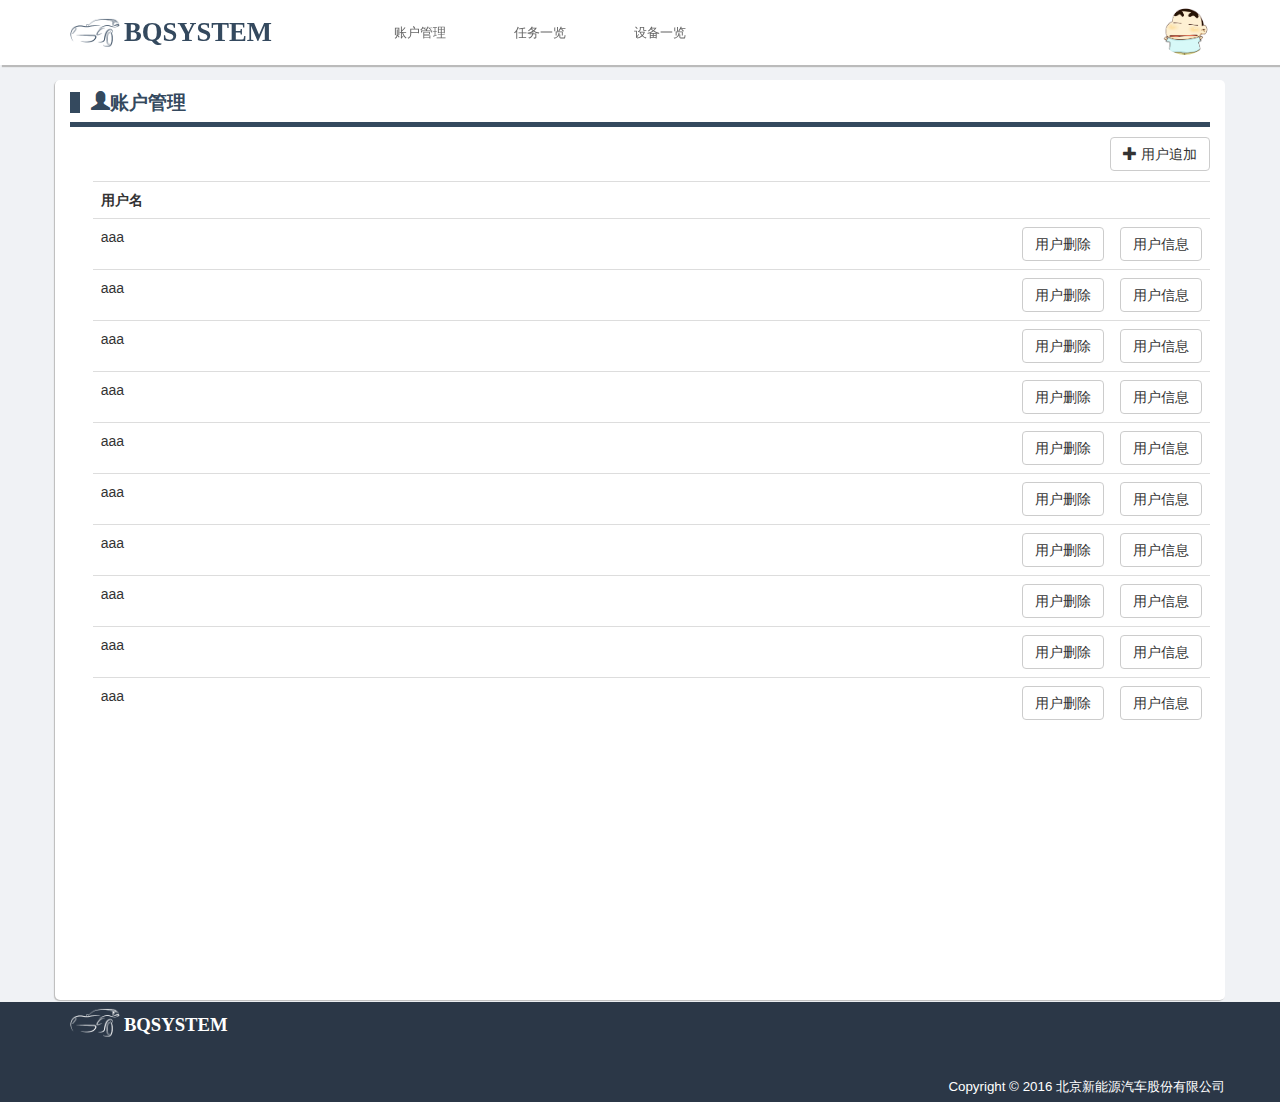
<file: WebContent/html/index.html>
<!DOCTYPE html>
<html>
<head>
<meta charset="UTF-8">
<title>TEST</title>
<!-- Loading Bootstrap -->
<link href="../css/bootstrap.min.css" rel="stylesheet">
<!-- Loading index-->
<link href="../css/index.css" rel="stylesheet">
<link href="../css/usermanage.css" rel="stylesheet">
<!-- Loading logo-->
<link rel="shortcut icon" href="../imgs/icons/favicon.ico">
</head>
<body>
	<header>
		<div class="css-header">
			<div class="container">
				<div class="row">
					<div class="css-headercon col-md-12">
						<div class="css-logos">
							<span class="css-logoImgs"><img class="css-logoImg"
								src="../imgs/icons/logo1.png" /> </span> <span class="css-logoName">BQSYSTEM</span>
						</div>
						<div class="css-titleslist">
							<ul>
								<li class="css-titles">账户管理</li>
								<li class="css-titles">任务一览</li>
								<li class="css-titles">设备一览</li>
							</ul>
						</div>
						<!-- <div class="css-titleslist">
							<ul></ul>
							<div class="css-titles">账户管理</div>
							<div class="css-titles">任务一览</div>
							<div class="css-titles">设备一览</div>
						
					</div> -->




						<div class="css-user">
							<div class="btn-group ">
								<div class="  " data-toggle="dropdown">
									<img class="css-headerimg" src="../imgs/header.jpg" />
								</div>
								<ul class="dropdown-menu dropdown-menu-right" role="menu">
									<li><a href="#"><span class="glyphicon glyphicon-user">&nbsp;</span>我的资料</a></li>
									<li><a href="#"><span class="glyphicon glyphicon-tags">&nbsp;</span>我的任务</a></li>
									<li class="divider"></li>
									<li><a href="#"><span
											class="glyphicon glyphicon-log-out">&nbsp;</span>退出登录</a></li>
								</ul>
							</div>
						</div>
						<div class="css-clear"></div>
					</div>
				</div>
			</div>
		</div>
	</header>
	<div class="css-body container">
		<div class="">
			<div class="row">
				<div class="col-md-12 css-bodymain">
					<div>

						<div class="css-bodyheader">
							<div class="css-bodytitle">
								<span class="css-bodytitleleft">&nbsp;&nbsp;</span> <span
									class="css-bodytitlename js-titlename">&nbsp;<span
									class="fui-calendar"></span><span
									class="glyphicon glyphicon-user"></span>账户管理
								</span>
							</div>
							<div class="css-bodytitlebottom"></div>
						</div>
						<div class="css-bodymain">
							<div class="css-useradd">
								<div class="btn btn-default" data-toggle="modal"
									data-target="#addUser">
									<span class="glyphicon glyphicon-plus"></span>&nbsp;用户追加
								</div>
							</div>
							<div class="css-tabletext">
								<table class="table table-hover css-usertable">
									<tr class="css-usertbaleheader">
										<th class="css-username">用户名</th>
										<th class="css-userdeletebtn"></th>
										<th class="css-usermdbtn"></th>
									</tr>
									<tr class="css-usertbalebody">
										<td>aaa</td>
										<td><div class="btn btn-default">用户删除</div></td>
										<td><div class="btn btn-default">用户信息</div></td>
									</tr>
									<tr class="css-usertbalebody">
										<td>aaa</td>
										<td><div class="btn btn-default">用户删除</div></td>
										<td><div class="btn btn-default">用户信息</div></td>
									</tr>
									<tr class="css-usertbalebody">
										<td>aaa</td>
										<td><div class="btn btn-default">用户删除</div></td>
										<td><div class="btn btn-default">用户信息</div></td>
									</tr>
									<tr class="css-usertbalebody">
										<td>aaa</td>
										<td><div class="btn btn-default">用户删除</div></td>
										<td><div class="btn btn-default">用户信息</div></td>
									</tr>
									<tr class="css-usertbalebody">
										<td>aaa</td>
										<td><div class="btn btn-default">用户删除</div></td>
										<td><div class="btn btn-default">用户信息</div></td>
									</tr>
									<tr class="css-usertbalebody">
										<td>aaa</td>
										<td><div class="btn btn-default">用户删除</div></td>
										<td><div class="btn btn-default">用户信息</div></td>
									</tr>
									<tr class="css-usertbalebody">
										<td>aaa</td>
										<td><div class="btn btn-default">用户删除</div></td>
										<td><div class="btn btn-default">用户信息</div></td>
									</tr>
									<tr class="css-usertbalebody">
										<td>aaa</td>
										<td><div class="btn btn-default">用户删除</div></td>
										<td><div class="btn btn-default">用户信息</div></td>
									</tr>
									<tr class="css-usertbalebody">
										<td>aaa</td>
										<td><div class="btn btn-default">用户删除</div></td>
										<td><div class="btn btn-default">用户信息</div></td>
									</tr>
									<tr class="css-usertbalebody">
										<td>aaa</td>
										<td><div class="btn btn-default">用户删除</div></td>
										<td><div class="btn btn-default">用户信息</div></td>
									</tr>



								</table>
							</div>

						</div>

					</div>
					<div></div>
				</div>
			</div>
		</div>
	</div>
	<footer>
		<div class="css-footer">
			<div class="container">
				<div class="row">
					<div class="col-md-4 css-footerleft">
						<span class="css-logoImgs"><img class="css-logoImg"
							src="../imgs/icons/logo2.png" /> </span> <span
							class="css-footerlogoName">BQSYSTEM</span>
					</div>
					<div class="col-md-8 css-footerright">Copyright © 2016
						北京新能源汽车股份有限公司</div>
				</div>
			</div>
		</div>
	</footer>
	<!-- modal -->


	<!-- Modal 1-->
	<div class="modal fade" id="addUser" tabindex="-1" role="dialog"
		aria-labelledby="myModalLabel">
		<div class="modal-dialog" role="document">
			<div class="modal-content">
				<div class="modal-header">
					<button type="button" class="close" data-dismiss="modal"
						aria-label="Close">
						<span aria-hidden="true">&times;</span>
					</button>
					<h4 class="modal-title" id="myModalLabel">用户追加</h4>
				</div>
				<div class="modal-body">

					<ul class="list-group css-infoKeyIn">
						<li class="list-group-item"><span class="ScheduleName">用户名:</span><input
							type="text" placeholder="请输入用户名"
							class="form-control  css-ScheduleInput js-ScheduleName" /></li>

						<!-- <li class="list-group-item">扩展</li> -->
					</ul>

				</div>
				<div class="modal-footer">
					<button type="button" class="btn btn-default" data-dismiss="modal">取消</button>
					<button type="button" class="btn btn-primary js-addSchedule">保存</button>
				</div>
			</div>
		</div>
	</div>
	<!-- end of modal1 -->
	<script src="../js/jquery.js"></script>
	<script src="../js/bootstrap.min.js"></script>
	<script src="../js/jqPaginator.min.js"></script>
	<script src="../js/index.js"></script>
</body>
</html>
</file>
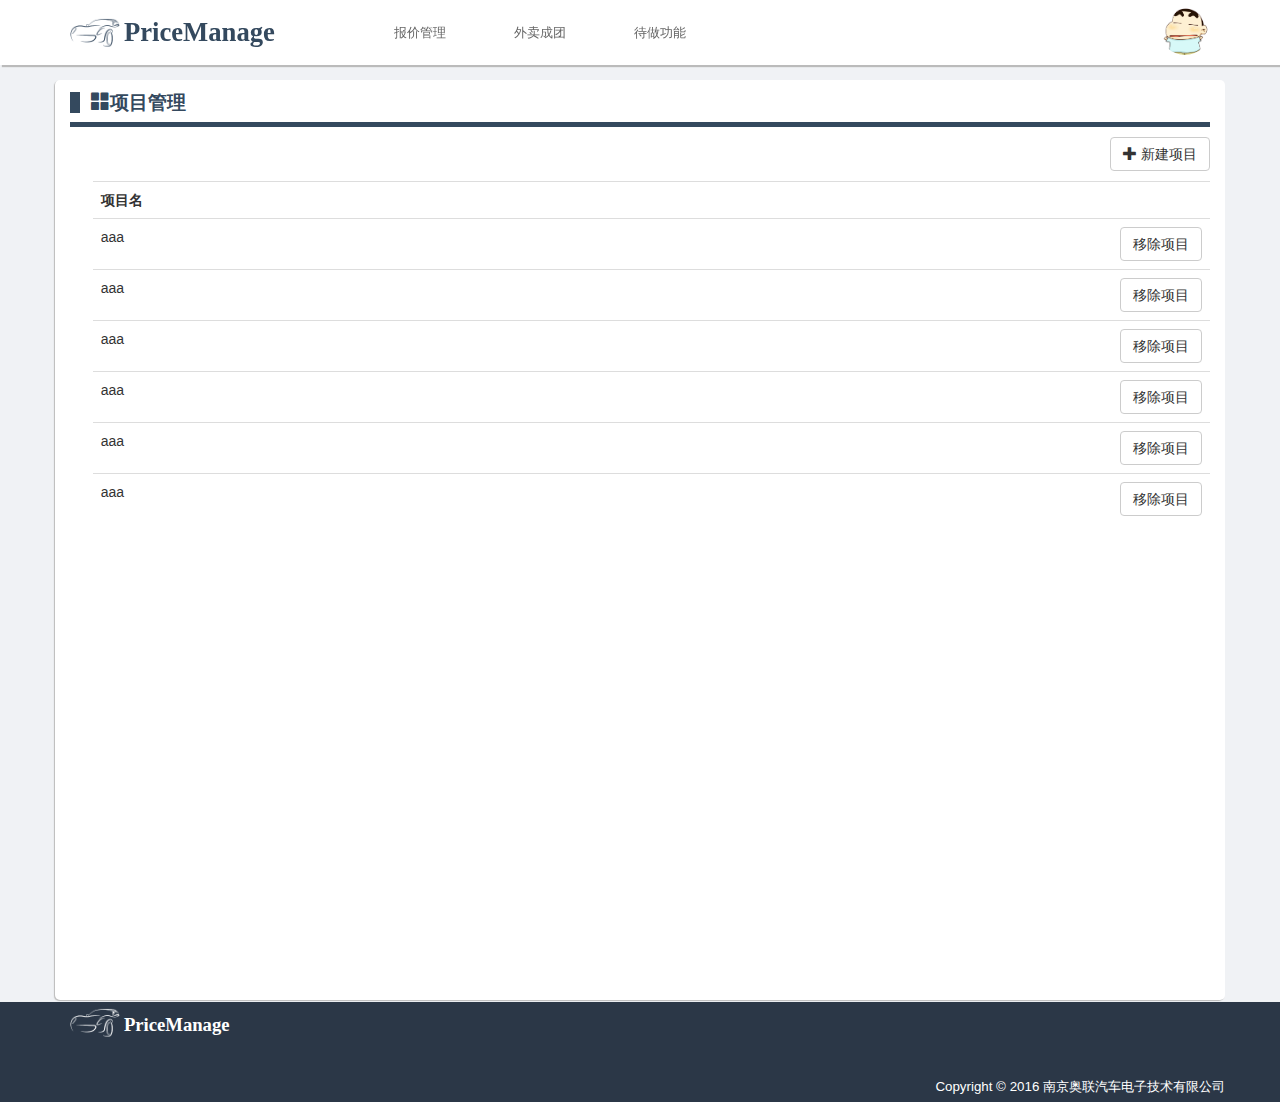
<file: WebContent/html/home.html>
<!DOCTYPE html>
<html>
<head>
<meta charset="UTF-8">
<title>PriceManage</title>
<!-- Loading Bootstrap -->
<link href="../css/bootstrap.min.css" rel="stylesheet">
<!-- Loading index-->
<link href="../css/index.css" rel="stylesheet">
<link href="../css/home.css" rel="stylesheet">
<!-- Loading logo-->
<link rel="shortcut icon" href="../imgs/icons/favicon.ico">
</head>
<body>
	<header>
		<div class="css-header">
			<div class="container">
				<div class="row">
					<div class="css-headercon col-md-12">
						<div class="css-logos">
							<span class="css-logoImgs"><img class="css-logoImg"
								src="../imgs/icons/logo1.png" /> </span> <span class="css-logoName">PriceManage</span>
						</div>
						<div class="css-titleslist">
							<ul>
								<li class="css-titles">报价管理</li>
								<li class="css-titles">外卖成团</li>
								<li class="css-titles">待做功能</li>
							</ul>
						</div>


						<div class="css-user">
							<div class="btn-group ">
								<div class="  " data-toggle="dropdown">
									<img class="css-headerimg" src="../imgs/header.jpg" />
								</div>
								<ul class="dropdown-menu dropdown-menu-right" role="menu">
									<li><a href="#"><span class="glyphicon glyphicon-user">&nbsp;</span>我的资料</a></li>
									<li><a href="#"><span class="glyphicon glyphicon-tags">&nbsp;</span>我的任务</a></li>
									<li class="divider"></li>
									<li><a href="#"><span
											class="glyphicon glyphicon-log-out">&nbsp;</span>退出登录</a></li>
								</ul>
							</div>
						</div>
						<div class="css-clear"></div>
					</div>
				</div>
			</div>
		</div>
	</header>
	<div class="css-body container">
		<div class="">
			<div class="row">
				<div class="col-md-12 css-bodymain">
					<div>

						<div class="css-bodyheader">
							<div class="css-bodytitle">
								<span class="css-bodytitleleft">&nbsp;&nbsp;</span> <span
									class="css-bodytitlename js-titlename">&nbsp;<span
									class="fui-calendar"></span><span
									class="glyphicon glyphicon-th-large"></span>项目管理
								</span>
							</div>
							<div class="css-bodytitlebottom"></div>
						</div>
						<div class="css-bodymain">
							<div class="css-projectadd">
								<div class="btn btn-default" data-toggle="modal"
									data-target="#addProject">
									<span class="glyphicon glyphicon-plus"></span>&nbsp;新建项目
								</div>
							</div>

							<div class="css-tabletext">
								<table class="table table-hover css-projecttable">
									<tr class="css-projecttbaleheader">
										<th class="css-projectname">项目名</th>
										<th class="css-projectdeletebtn"></th>
									</tr>
									<tr class="css-usertbalebody">
										<td>aaa</td>
										<td><div class="btn btn-default">移除项目</div></td>
										
									</tr>
									<tr class="css-usertbalebody">
										<td>aaa</td>
										<td><div class="btn btn-default">移除项目</div></td>
										
									</tr>
									<tr class="css-usertbalebody">
										<td>aaa</td>
										<td><div class="btn btn-default">移除项目</div></td>
									
									</tr>
									<tr class="css-usertbalebody">
										<td>aaa</td>
										<td><div class="btn btn-default">移除项目</div></td>
										
									</tr>
									<tr class="css-usertbalebody">
										<td>aaa</td>
										<td><div class="btn btn-default">移除项目</div></td>
									</tr>
									<tr class="css-usertbalebody">
										<td>aaa</td>
										<td><div class="btn btn-default">移除项目</div></td>
									</tr>
				
								</table>
							</div>


						</div>

					</div>
					<div></div>
				</div>
			</div>
		</div>
	</div>
	<footer>
		<div class="css-footer">
			<div class="container">
				<div class="row">
					<div class="col-md-4 css-footerleft">
						<span class="css-logoImgs"><img class="css-logoImg"
							src="../imgs/icons/logo2.png" /> </span> <span
							class="css-footerlogoName">PriceManage</span>
					</div>
					<div class="col-md-8 css-footerright">Copyright © 2016
						南京奥联汽车电子技术有限公司</div>
				</div>
			</div>
		</div>
	</footer>


	<script src="../js/jquery.js"></script>
	<script src="../js/bootstrap.min.js"></script>
	<script src="../js/jqPaginator.min.js"></script>
	<script src="../js/home.js"></script>
</body>
</html>
</file>
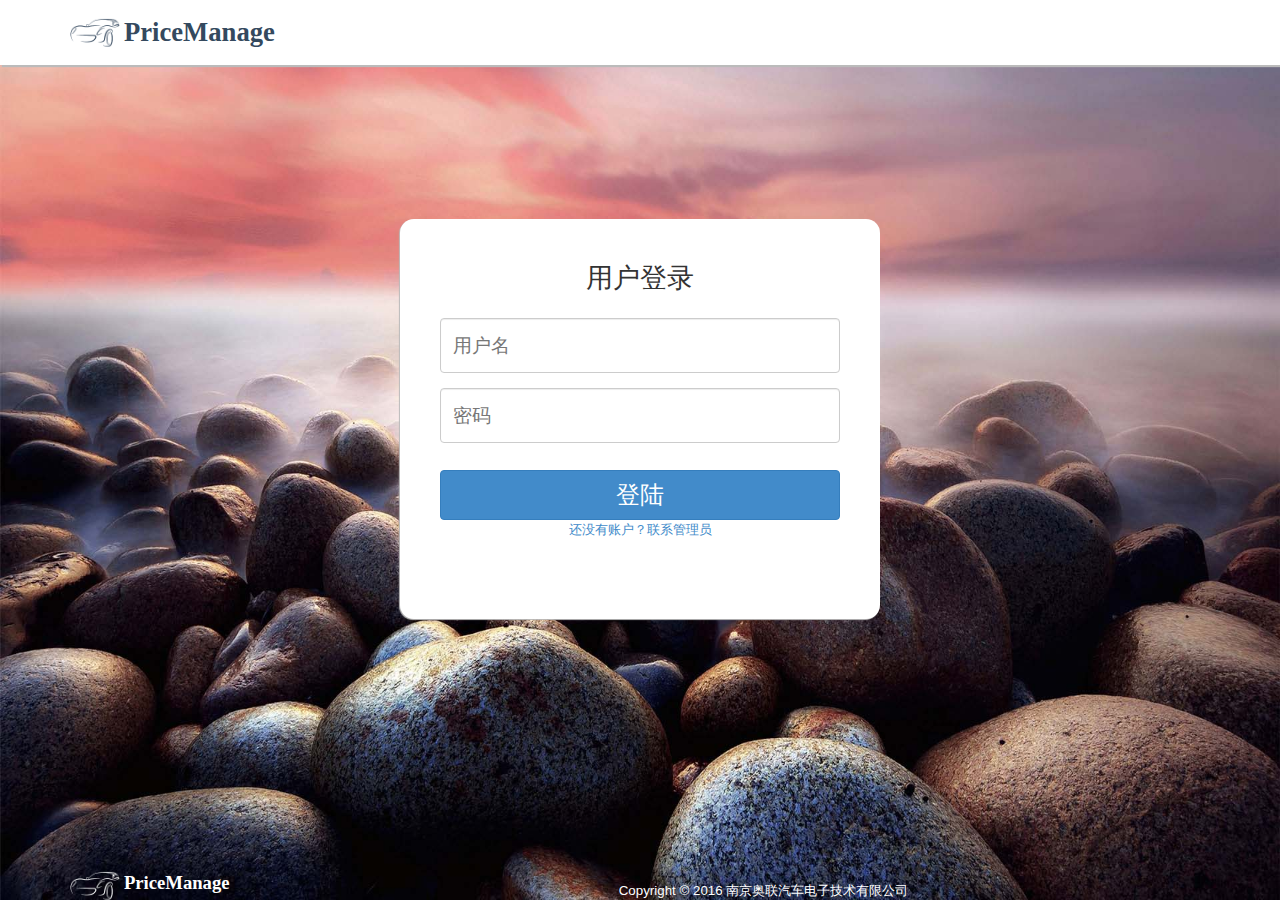
<file: WebContent/html/login.html>
<!DOCTYPE html>
<html>
<head>
<meta charset="UTF-8">
<title>PriceManage</title>
<!-- Loading Bootstrap -->
<link href="../css/bootstrap.min.css" rel="stylesheet">
<!-- Loading index-->
<link href="../css/login.css" rel="stylesheet">
<!-- Loading logo-->
<link rel="shortcut icon" href="../imgs/icons/favicon.ico">
</head>
<body>
	<header>
		<div class="css-header">
			<div class="container">
				<div class="row">
					<div class="css-headercon col-md-12">
						<div class="css-logos">
							<span class="css-logoImgs"><img class="css-logoImg"
								src="../imgs/icons/logo1.png" /> </span> <span class="css-logoName">PriceManage</span>
						</div>

						<div class="css-clear"></div>
					</div>
				</div>
			</div>
		</div>
	</header>
	<div class="css-body">

		<div class="css-logintest">
			<div class="css-logintitle">用户登录</div>

			<div class="css-userinputs">
				<input type="text" placeholder="用户名"
					class="form-control  css-userInforInput js-userName" />
			</div>
			<div>
				<input type="password" placeholder="密码"
					class="form-control  css-userInforInput js-userPassword" />
			</div>

			<div class="css-userOper">
			
			</div>
			<div class="css-loginBtnspan">
			<button type="button" class="btn btn-primary css-loginBtn">登陆</button>
			</div>
			<div class="css-register"><a href="index.html">还没有账户？联系管理员</a></div>



		</div>



	</div>
	 <footer>
		<div class="css-footer">
			<div class="container">
				<div class="row">
					<div class="col-md-4 css-footerleft">
						<span class="css-logoImgs"><img class="css-logoImg"
							src="../imgs/icons/logo2.png" /> </span> <span
							class="css-footerlogoName">PriceManage</span>
					</div>
					<div class="col-md-8 css-footerright">Copyright © 2016
						南京奥联汽车电子技术有限公司</div>
				</div>
			</div>
		</div>
	</footer>
	<script src="../js/jquery.js"></script>
	<script src="../js/bootstrap.min.js"></script>
	<script src="../js/jqPaginator.min.js"></script>
	<script src="../js/login.js"></script>
</body>
</html>
</file>
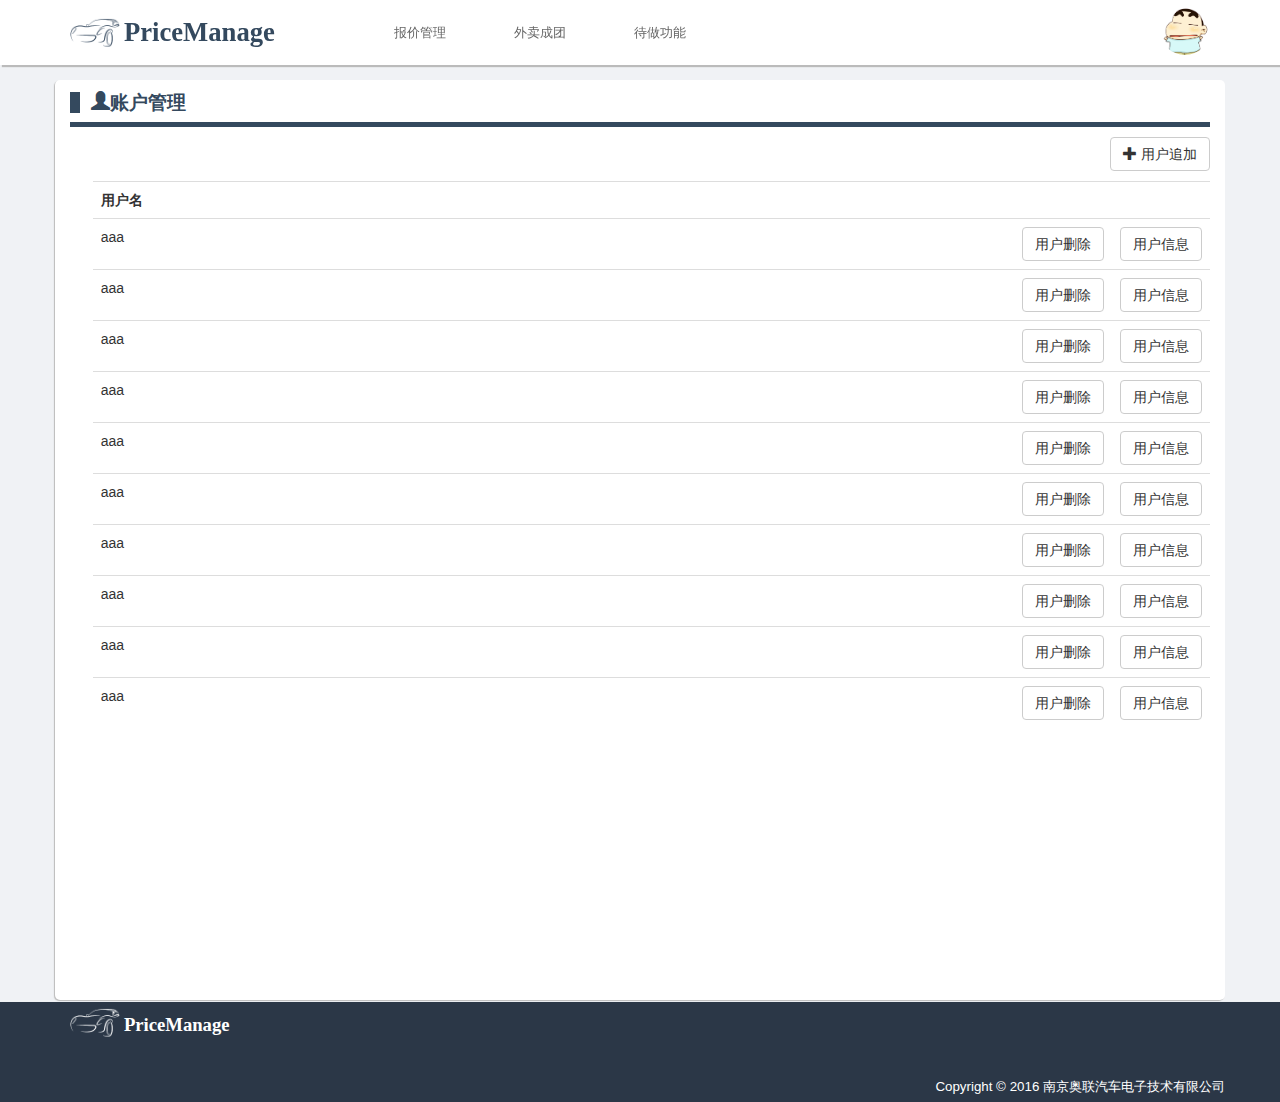
<file: WebContent/html/UserManage.html>
<!DOCTYPE html>
<html>
<head>
<meta charset="UTF-8">
<title>PriceManage</title>
<!-- Loading Bootstrap -->
<link href="../css/bootstrap.min.css" rel="stylesheet">
<!-- Loading index-->
<link href="../css/index.css" rel="stylesheet">
<link href="../css/usermanage.css" rel="stylesheet">
<!-- Loading logo-->
<link rel="shortcut icon" href="../imgs/icons/favicon.ico">
</head>
<body>
	<header>
		<div class="css-header">
			<div class="container">
				<div class="row">
					<div class="css-headercon col-md-12">
						<div class="css-logos">
							<span class="css-logoImgs"><img class="css-logoImg"
								src="../imgs/icons/logo1.png" /> </span> <span class="css-logoName">PriceManage</span>
						</div>
						<div class="css-titleslist">
							<ul>
								<li class="css-titles">报价管理</li>
								<li class="css-titles">外卖成团</li>
								<li class="css-titles">待做功能</li>
							</ul>
						</div>


						<div class="css-user">
							<div class="btn-group ">
								<div class="  " data-toggle="dropdown">
									<img class="css-headerimg" src="../imgs/header.jpg" />
								</div>
								<ul class="dropdown-menu dropdown-menu-right" role="menu">
									<li><a href="#"><span class="glyphicon glyphicon-user">&nbsp;</span>我的资料</a></li>
									<li><a href="#"><span class="glyphicon glyphicon-tags">&nbsp;</span>我的任务</a></li>
									<li class="divider"></li>
									<li><a href="#"><span
											class="glyphicon glyphicon-log-out">&nbsp;</span>退出登录</a></li>
								</ul>
							</div>
						</div>
						<div class="css-clear"></div>
					</div>
				</div>
			</div>
		</div>
	</header>
	<div class="css-body container">
		<div class="">
			<div class="row">
				<div class="col-md-12 css-bodymain">
					<div>

						<div class="css-bodyheader">
							<div class="css-bodytitle">
								<span class="css-bodytitleleft">&nbsp;&nbsp;</span> <span
									class="css-bodytitlename js-titlename">&nbsp;<span
									class="fui-calendar"></span><span
									class="glyphicon glyphicon-user"></span>账户管理
								</span>
							</div>
							<div class="css-bodytitlebottom"></div>
						</div>
						<div class="css-bodymain">
							<div class="css-useradd">
								<div class="btn btn-default" data-toggle="modal"
									data-target="#addUser">
									<span class="glyphicon glyphicon-plus"></span>&nbsp;用户追加
								</div>
							</div>
							<div class="css-tabletext">
								<table class="table table-hover css-usertable">
									<tr class="css-usertbaleheader">
										<th class="css-username">用户名</th>
										<th class="css-userdeletebtn"></th>
										<th class="css-usermdbtn"></th>
									</tr>
									<tr class="css-usertbalebody">
										<td>aaa</td>
										<td><div class="btn btn-default">用户删除</div></td>
										<td><div class="btn btn-default">用户信息</div></td>
									</tr>
									<tr class="css-usertbalebody">
										<td>aaa</td>
										<td><div class="btn btn-default">用户删除</div></td>
										<td><div class="btn btn-default">用户信息</div></td>
									</tr>
									<tr class="css-usertbalebody">
										<td>aaa</td>
										<td><div class="btn btn-default">用户删除</div></td>
										<td><div class="btn btn-default">用户信息</div></td>
									</tr>
									<tr class="css-usertbalebody">
										<td>aaa</td>
										<td><div class="btn btn-default">用户删除</div></td>
										<td><div class="btn btn-default">用户信息</div></td>
									</tr>
									<tr class="css-usertbalebody">
										<td>aaa</td>
										<td><div class="btn btn-default">用户删除</div></td>
										<td><div class="btn btn-default">用户信息</div></td>
									</tr>
									<tr class="css-usertbalebody">
										<td>aaa</td>
										<td><div class="btn btn-default">用户删除</div></td>
										<td><div class="btn btn-default">用户信息</div></td>
									</tr>
									<tr class="css-usertbalebody">
										<td>aaa</td>
										<td><div class="btn btn-default">用户删除</div></td>
										<td><div class="btn btn-default">用户信息</div></td>
									</tr>
									<tr class="css-usertbalebody">
										<td>aaa</td>
										<td><div class="btn btn-default">用户删除</div></td>
										<td><div class="btn btn-default">用户信息</div></td>
									</tr>
									<tr class="css-usertbalebody">
										<td>aaa</td>
										<td><div class="btn btn-default">用户删除</div></td>
										<td><div class="btn btn-default">用户信息</div></td>
									</tr>
									<tr class="css-usertbalebody">
										<td>aaa</td>
										<td><div class="btn btn-default">用户删除</div></td>
										<td><div class="btn btn-default">用户信息</div></td>
									</tr>



								</table>
							</div>

						</div>

					</div>
					<div></div>
				</div>
			</div>
		</div>
	</div>
	<footer>
		<div class="css-footer">
			<div class="container">
				<div class="row">
					<div class="col-md-4 css-footerleft">
						<span class="css-logoImgs"><img class="css-logoImg"
							src="../imgs/icons/logo2.png" /> </span> <span
							class="css-footerlogoName">PriceManage</span>
					</div>
					<div class="col-md-8 css-footerright">Copyright © 2016
						南京奥联汽车电子技术有限公司</div>
				</div>
			</div>
		</div>
	</footer>
	<!-- modal -->


	<!-- Modal 1-->
	<div class="modal fade" id="addUser" tabindex="-1" role="dialog"
		aria-labelledby="myModalLabel">
		<div class="modal-dialog" role="document">
			<div class="modal-content">
				<div class="modal-header">
					<button type="button" class="close" data-dismiss="modal"
						aria-label="Close">
						<span aria-hidden="true">&times;</span>
					</button>
					<h4 class="modal-title" id="myModalLabel">用户追加</h4>
				</div>
				<div class="modal-body">

					<ul class="list-group css-infoKeyIn">
						<li class="list-group-item"><span class="ScheduleName">用户名:</span><input
							type="text" placeholder="请输入用户名"
							class="form-control  css-ScheduleInput js-ScheduleName" /></li>

						<!-- <li class="list-group-item">扩展</li> -->
					</ul>

				</div>
				<div class="modal-footer">
					<button type="button" class="btn btn-default" data-dismiss="modal">取消</button>
					<button type="button" class="btn btn-primary js-addSchedule">保存</button>
				</div>
			</div>
		</div>
	</div>
	<!-- end of modal1 -->
	<script src="../js/jquery.js"></script>
	<script src="../js/bootstrap.min.js"></script>
	<script src="../js/jqPaginator.min.js"></script>
	<script src="../js/index.js"></script>
</body>
</html>
</file>
<file: WebContent/css/index.css>
@CHARSET "UTF-8";

@media screen and (max-width:700px) {
	.css-titleslist {
		display: none;
	}
	.css-user {
		display: none;
	}
}

body {
	background-color: #F0F2F5;
}
/*start of header  */
.css-header {
	width: 100%;
	background-color: #ffffff;
	position: fixed;
	z-index: 999;
	height: 65px;
	box-shadow: 2px 2px 1px #bbbbbb;
}

.css-headercon {
	
}

.css-logos {
	position: relative;
	float: left;
	padding-left: 0px;
	height: 65px;
	padding-top: 8px;
	width: 250px;
}

.css-logo {
	
}

.css-logoImg {
	height: 29px;
	width: 50px;
}

.css-logoName {
	position: relative;
	top: 5px;
	font-family: cursive;
	color: #34495E;
	font-weight: 800;
	font-size: 20pt;
	font-family: cursive;
}

.css-titleslist {
	float: left;
	overflow: hidden;
}

.css-titles {
	position: relative;
	line-height: 65px;
	text-align: center;
	font-size: 10pt;
	font-weight: 500;
	height: 65px;
	font-family:  "微软雅黑", sans-serif,
		"Segoe UI Emoji", "Segoe UI Symbol";
	/* width: 100px; */
	color: #666666;
	cursor: pointer;
	overflow: hidden;
	float: left;
	min-width: 120px;
}

.css-titles:hover {
	color: #ffffff;
	background-color: #34495E;
}

.css-user {
	position: relative;
	float: right;
	top: 5px;
	text-align: right;
	padding-right: 0px;
	right: 0px;
	cursor: pointer;
}

.css-clear {
	clear: both;
}

.css-headerimg {
	width: 50px;
	height: 50px;
	border-radius: 50px;
}

.css-headerimg:HOVER {
	
}
/*end of header  */

/*start of body  */
.css-body {
	position: relative;
	top: 80px;
	background-color: #ffffff;
	border-radius: 5px;
	box-shadow: -1px 1px 1px #bbbbbb;
	min-height: 920px;
}
/*start of bodyheader  */
.css-bodyheader {
	position: relative;
	padding-top: 10px;
	color: #34495E;
	font-weight: 800;
	font-size: 14pt;
}

.css-bodytitleleft {
	background: #34495E;
	width: 10px;
}

.css-bodytitlebottom {
	position: relative;
	top: 5px;
	width: 100%;
	height: 5px;
	background: #34495E;
	width: 100%;
}

/*start of footer  */
.css-footer {
	/* position: relative; */
	position: relative;
	top: 82px;
	bottom: 0px;
	width: 100%;
	background-color: #2B3747;
	height: 100px;
	color: #ffffff;
}

.css-footerleft {
	position: relative;
	top: 5px;
}

.css-footerlogoName {
	position: relative;
	top: 5px;
	font-family: cursive;
	color: #ffffff;
	font-weight: 800;
	font-size: 14pt;
	font-family: cursive;
}

.css-footerright {
	position: relative;
	text-align: right;
	padding-right: 0px;
	top: 75px;
	font-size: 10pt;
}
</file>
<file: WebContent/css/usermanage.css>
@CHARSET "UTF-8";

.css-useradd{
	position: relative;;
	top:15px;
	padding-right: 0px;
	text-align: right;
}
.css-tabletext{
	position: relative;;
	left:2%;
	width:98%;
	top:25px;
}
.table th, .table td { 

}
.css-username{
	text-align: left;
}
.css-userdeletebtn,.css-usermdbtn{
	width: 50px;
}
</file>
<file: WebContent/css/home.css>
@CHARSET "UTF-8";
.css-projectadd{
	position: relative;;
	top:15px;
	padding-right: 0px;
	text-align: right;
}
.css-tabletext{
	position: relative;;
	left:2%;
	width:98%;
	top:25px;
}
.css-projectname{
	text-align: left;
}
.css-projectdeletebtn{
	width: 50px;
}
</file>
<file: WebContent/css/login.css>
@CHARSET "UTF-8";



body {
	background-color: #F0F2F5;
	/* background:url("../imgs/background/395487.jpg"); */
	/* background-repeat: no-repeat;
	background-size:100% 100%;
	background-attachment: fixed; */
}
/*start of header  */
.css-header {
	width: 100%;
	background-color: #ffffff;
	position: relative;
	height: 65px;
	z-index:999;
	box-shadow: 2px 2px 1px #bbbbbb;
}

.css-headercon {
	
}

.css-logos {
	position: relative;
	padding-left: 0px;
	height: 65px;
	padding-top: 8px;
	width: 250px;
}

.css-logo {
	
}

.css-logoImg {
	height: 29px;
	width: 50px;
}

.css-logoName {
	position: relative;
	top: 5px;
	font-family: cursive;
	color: #34495E;
	font-weight: 800;
	font-size: 20pt;
	font-family: cursive;
}

.css-clear {
	clear: both;
}
/*end of header  */

/*start of body  */
.css-body {
	position: relative;
	height:100%;
	padding-top:12%;
	/* border-radius: 5px; */
	/* box-shadow: -1px 1px 1px #bbbbbb; */
}

.css-logintest{
	position:relative;
	text-align:center;
	margin-left: auto;
	margin-right: auto;
	width: 480px;
	height: 400px;
	border-radius: 14px;
	box-shadow: -1px 1px 1px #bbbbbb;
	background: #ffffff;
}
.css-logintitle{
	padding-top:40px;
	font-size: 20pt;
	font-weight: 400;
	font-family:  "宋体";
}
.css-userinputs{
	margin-top:21px;
	height: 70px;
}
.css-userInforInput{
	text-align:left;
	margin-left: auto;
	margin-right: auto;
	font-size: 14pt;
	width: 400px;
	height: 55px;
	line-height: 55px;
}
.css-loginBtnspan{
	padding-top: 27px;
}
.css-loginBtn{
	width: 400px;
	height: 50px;
	font-size: 18pt;
}
.css-register{
	color: #666666;
	font-size: 10pt;
}
/*start of footer  */
.css-footer {
	/* position: relative; */
	position: absolute;
	bottom: 0px;
	width: 100%;
	height: 100px;
	color: #ffffff;
}

.css-footerleft {
	position: absolute;
	bottom: 0px;
}

.css-footerlogoName {
	position: relative;
	font-family: cursive;
	color: #ffffff;
	font-weight: 800;
	font-size: 14pt;
	font-family: cursive;
}

.css-footerright {
	position: absolute;
	text-align: right;
	padding-right: 0px;
	bottom: 0px;
	font-size: 10pt;
}
</file>
